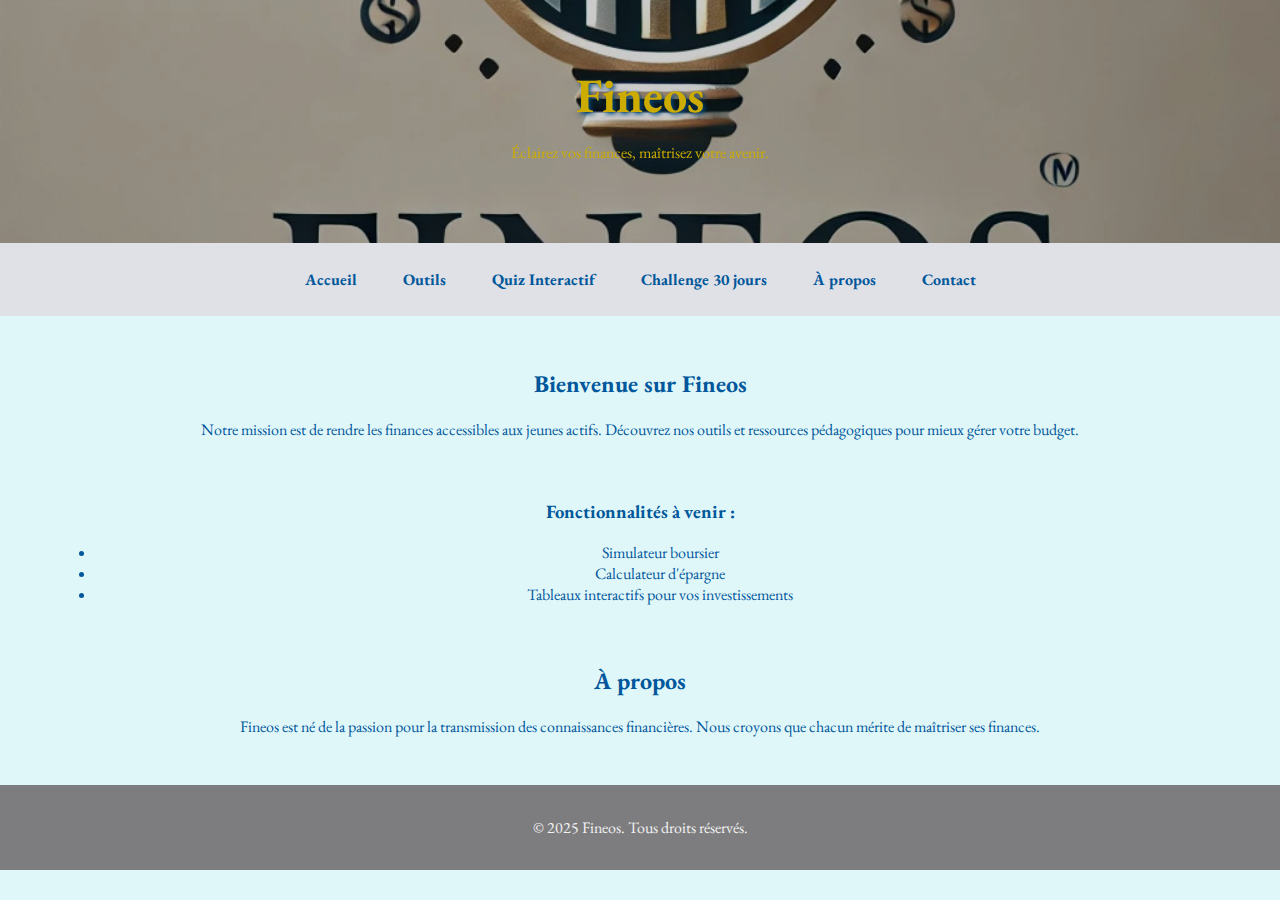
<file: index.html>
<!DOCTYPE html>
<html lang="fr">
<head>
    <meta charset="UTF-8">
    <meta name="viewport" content="width=device-width, initial-scale=1.0">
    <title>Fineos</title>
    <link href="https://fonts.googleapis.com/css2?family=EB+Garamond&display=swap" rel="stylesheet">
    <link rel="stylesheet" href="styles.css">
</head>
<body>
    <!-- En-tête -->
    <header class="en-tete">
        <h1>Fineos</h1>
        <p>Éclairez vos finances, maîtrisez votre avenir.</p>
    </header>

    <!-- Barre de navigation -->
    <nav class="navigation">
        <a href="index.html">Accueil</a>
        <a href="outils.html">Outils</a>
        <a href="quiz.html">Quiz Interactif</a>
        <a href="challenge.html">Challenge 30 jours</a>
        <a href="#apropos">À propos</a>
        <a href="contact.html">Contact</a>
    </nav>

    <!-- Contenu principal -->
    <main class="contenu">
        <section id="accueil">
            <h2>Bienvenue sur Fineos</h2>
            <p>Notre mission est de rendre les finances accessibles aux jeunes actifs. Découvrez nos outils et ressources pédagogiques pour mieux gérer votre budget.</p>

            <div class="fonctionnalites">
                <h3>Fonctionnalités à venir :</h3>
                <ul>
                    <li>Simulateur boursier</li>
                    <li>Calculateur d'épargne</li>
                    <li>Tableaux interactifs pour vos investissements</li>
                </ul>
            </div>
        </section>

        <section id="apropos">
            <h2>À propos</h2>
            <p>Fineos est né de la passion pour la transmission des connaissances financières. Nous croyons que chacun mérite de maîtriser ses finances.</p>
        </section>
    </main>

    <!-- Pied de page -->
    <footer class="pied-de-page">
        <p>&copy; 2025 Fineos. Tous droits réservés.</p>
    </footer>
</body>
</html>
</file>
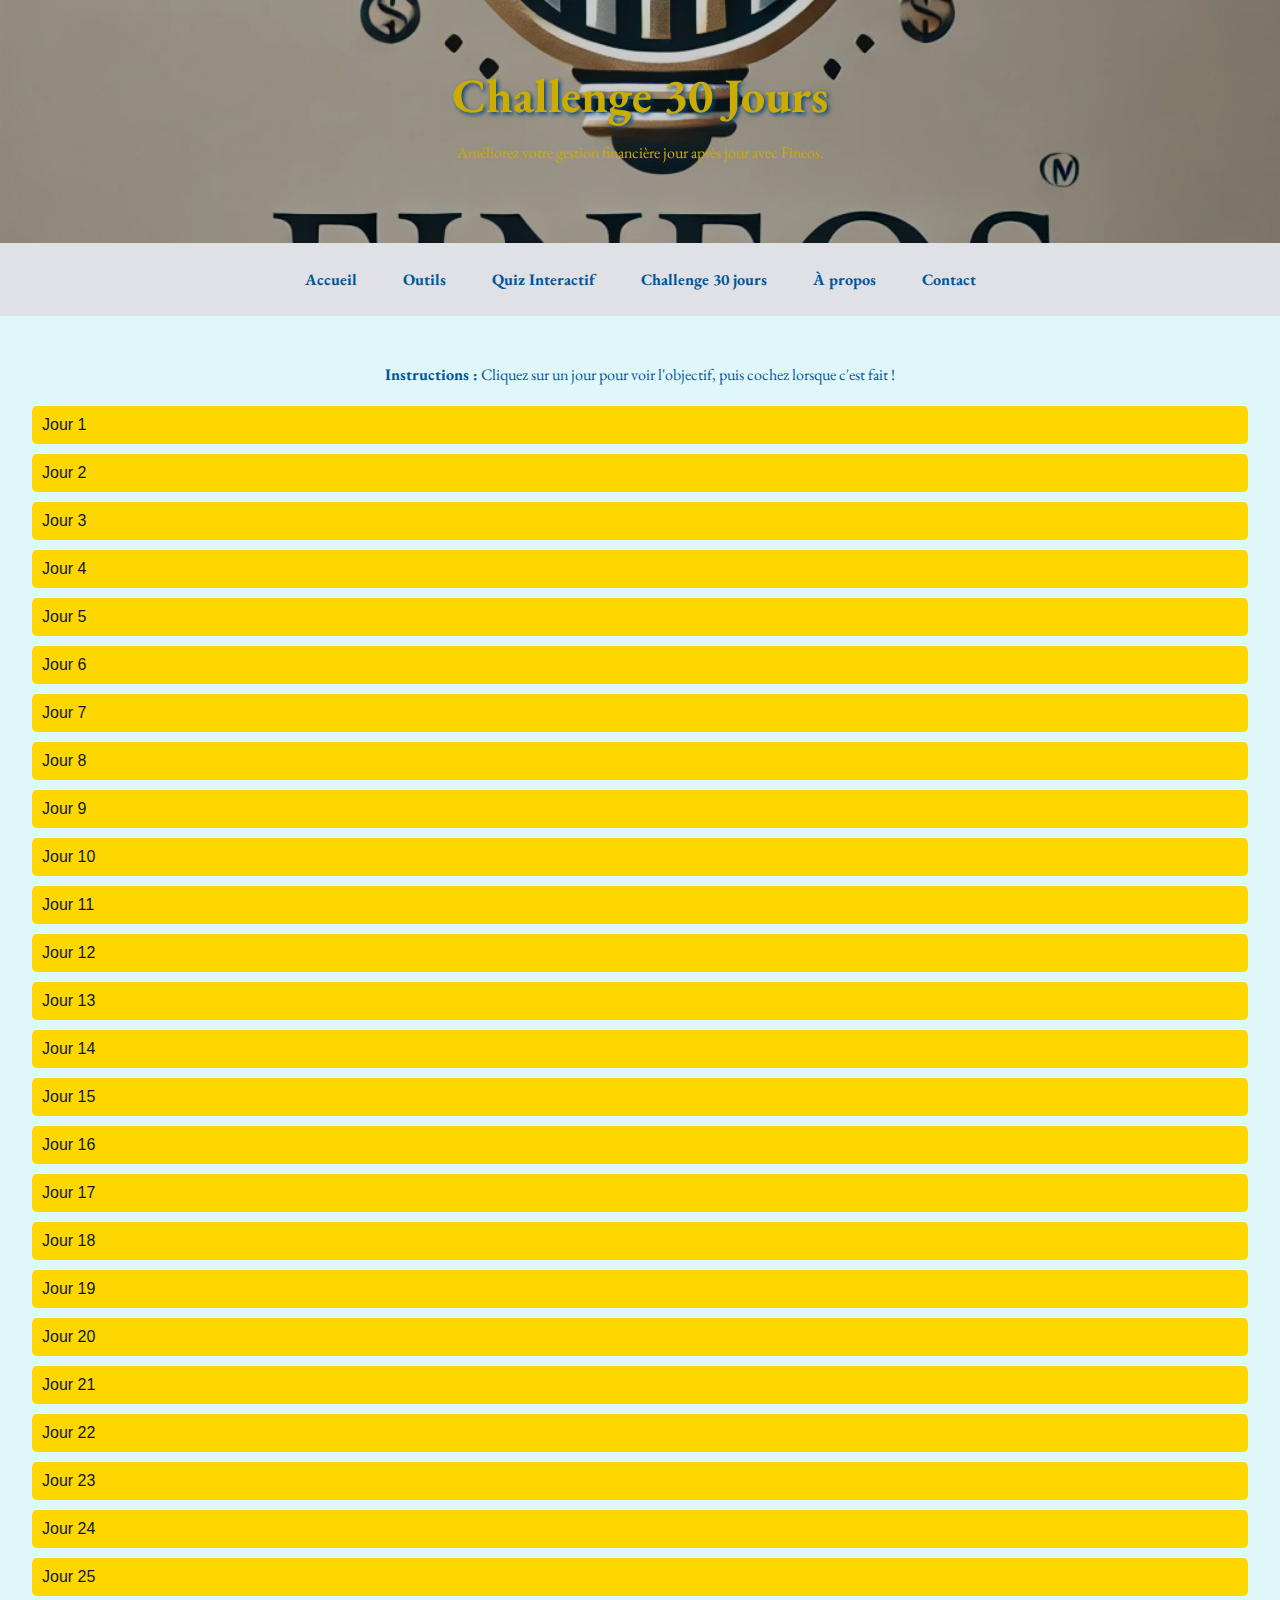
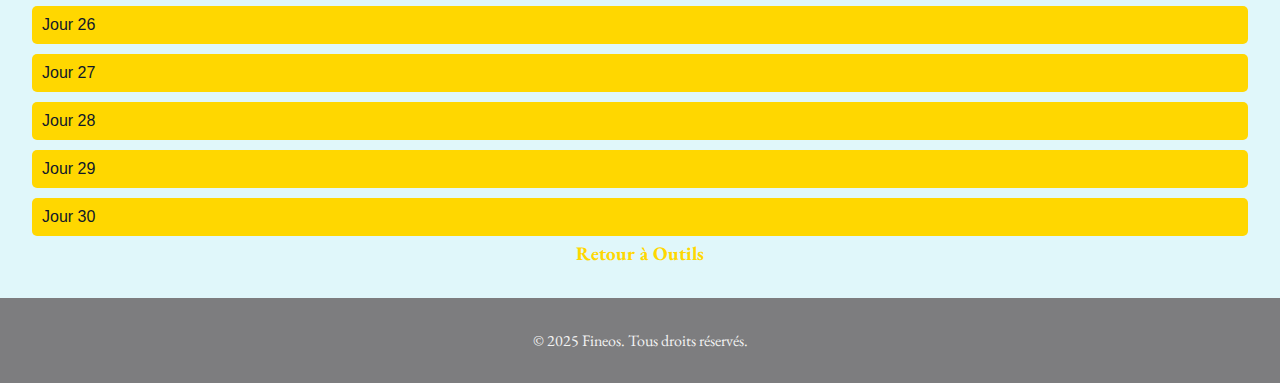
<file: challenge.html>
<!DOCTYPE html>
<html lang="fr">
<head>
    <meta charset="UTF-8">
    <meta name="viewport" content="width=device-width, initial-scale=1.0">
    <title>Challenge 30 Jours - Fineos</title>
    <link href="https://fonts.googleapis.com/css2?family=EB+Garamond&display=swap" rel="stylesheet">
    <link rel="stylesheet" href="styles.css">
    <style>
        .day {
            background-color: #ffd700;
            color: #0f172a;
            border: none;
            padding: 10px;
            font-size: 1rem;
            cursor: pointer;
            border-radius: 5px;
            transition: background 0.3s;
            width: 100%;
            text-align: left;
            margin: 5px 0;
        }

        .day:hover {
            background-color: #d4af37;
        }

        .day-content {
            display: none;  /* Caché par défaut */
            padding: 10px;
            background-color: #333;
            margin-top: 5px;
            border-radius: 5px;
        }

        .completed {
            background-color: #28a745 !important;
            color: #fff !important;
        }
    </style>
</head>
<body>
    <!-- En-tête -->
    <header class="en-tete">
        <h1>Challenge 30 Jours</h1>
        <p>Améliorez votre gestion financière jour après jour avec Fineos.</p>
    </header>

    <!-- Barre de navigation -->
    <nav class="navigation">
        <a href="index.html">Accueil</a>
        <a href="outils.html">Outils</a>
        <a href="quiz.html">Quiz Interactif</a>
        <a href="challenge.html">Challenge 30 jours</a>
        <a href="index.html#apropos">À propos</a>
        <a href="contact.html">Contact</a>
    </nav>

    <!-- Contenu principal -->
    <main class="contenu">
        <div class="challenge-container">
            <p><strong>Instructions :</strong> Cliquez sur un jour pour voir l'objectif, puis cochez lorsque c'est fait !</p>
            <div id="challenge-list"></div>
        </div>

        <div class="retour">
            <a href="outils.html">Retour à Outils</a>
        </div>

        <div class="badge-container" id="badge-container">
            <!-- Les badges seront ajoutés ici -->
        </div>
    </main>

    <!-- Pied de page -->
    <footer class="pied-de-page">
        <p>&copy; 2025 Fineos. Tous droits réservés.</p>
    </footer>

    <!-- Script du Challenge -->
    <script>
        let completedTasks = 0;

        document.addEventListener("DOMContentLoaded", function() {
            const challengeData = [
                "Définis un objectif d'épargne clair et atteignable.",
                "Analyse tes dépenses des 3 derniers mois.",
                "Sépare tes dépenses en 'besoins' et 'envies'.",
                "Teste la règle du 50/30/20 sur ton budget.",
                "Réduis une dépense inutile aujourd'hui.",
                "Fixe-toi un montant d'épargne automatique mensuel.",
                "Découvre ton <a href='https://www.lafinancepourtous.com/outils/calculateurs/calculateur-d-epargne/' target='_blank'>taux d'épargne idéal</a>.",
                "Teste une journée sans dépenser un euro.",
                "Apprends ce qu’est <a href='https://am.pictet.com/terredepargne/choisir-ses-placements/2023/l-interet-compose-explique-en-5-points' target='_blank'>l’intérêt composé</a>.",
                "Lis un article sur la bourse et l’investissement.",
                "Calcule combien tu perds en abonnements inutiles.",
                "Fais le point sur tes assurances et compare les prix.",
                "Essaie une application de gestion budgétaire (ex: Bankin').",
                "Définis ton 'salaire idéal' en fonction de tes besoins.",
                "Apprends ce qu’est un <a href='https://avenuedesinvestisseurs.fr/comprendre-investir-bourse/plan-depargne-en-actions-pea/#menu1' target='_blank'>PEA</a> et un <a href='https://avenuedesinvestisseurs.fr/per-plan-epargne-retraite/' target='_blank'>PER</a>.",
                "Teste l’achat en gros pour économiser sur tes courses.",
                "Vérifie ton taux d’endettement si tu as des crédits.",
                "Fixe-toi une limite hebdomadaire pour tes loisirs.",
                "Découvre comment <a href='https://avenuedesinvestisseurs.fr/investir-en-bourse-avec-petit-budget/' target='_blank'>investir avec peu d’argent</a>.",
                "Regarde une vidéo YouTube de finance perso : <a href='https://www.youtube.com/watch?v=IaBE0AhJAqo' target='_blank'>Vidéo (3 min)</a>.",
                "Planifie un 'budget prévisionnel' pour le mois prochain.",
                "Identifie une mauvaise habitude financière à changer.",
                "Découvre les <a href='https://avenuedesinvestisseurs.fr/comprendre-investir-bourse/trackers-performance-investir-bourse-pea-indiciel/' target='_blank'>ETF et leur rôle</a> dans l’investissement.",
                "Fais le point sur tes comptes et supprime ceux inutiles.",
                "Essaie de négocier une réduction sur un abonnement.",
                "Lis un article sur la <a href='https://www.lesechos.fr/finance-marches/gestion-actifs/la-psychologie-de-largent-ou-comment-nos-emotions-guident-nos-decisions-financieres-1280614' target='_blank'>psychologie de l’argent</a>.",
                "Teste l'arrondi à l'euro supérieur pour épargner.",
                "Fixe-toi un objectif à long terme (ex: achat immobilier).",
                "Évalue ton challenge : qu’as-tu appris ?",
                "Fixe-toi un plan financier pour l’année à venir."
            ];

            const listContainer = document.getElementById("challenge-list");

            challengeData.forEach((task, index) => {
                const dayButton = document.createElement("button");
                dayButton.classList.add("day");
                dayButton.innerText = `Jour ${index + 1}`;
                dayButton.onclick = function() {
                    const content = this.nextElementSibling;
                    content.style.display = content.style.display === "block" ? "none" : "block";
                };

                const dayContent = document.createElement("div");
                dayContent.classList.add("day-content");
                dayContent.innerHTML = `<p>${task}</p><button class="bouton" onclick="markAsComplete(this)">✔ Terminé</button>`;

                listContainer.appendChild(dayButton);
                listContainer.appendChild(dayContent);
            });
        });

        function markAsComplete(button) {
            const dayButton = button.parentElement.previousElementSibling;
            dayButton.classList.add("completed");
            button.disabled = true;
            button.innerText = "✅ Terminé !";

            completedTasks++;
            updateBadgeDisplay();
        }

        function updateBadgeDisplay() {
            const badgeContainer = document.getElementById('badge-container');
            badgeContainer.innerHTML = '';

            if (completedTasks >= 5) {
                badgeContainer.innerHTML += '<div class="badge badge-bronze">5/5</div>';
            }
            if (completedTasks >= 15) {
                badgeContainer.innerHTML += '<div class="badge badge-silver">15/15</div>';
            }
            if (completedTasks >= 30) {
                badgeContainer.innerHTML += '<div class="badge badge-gold">30/30</div>';
            }
        }
    </script>
</body>
</html>
</file>
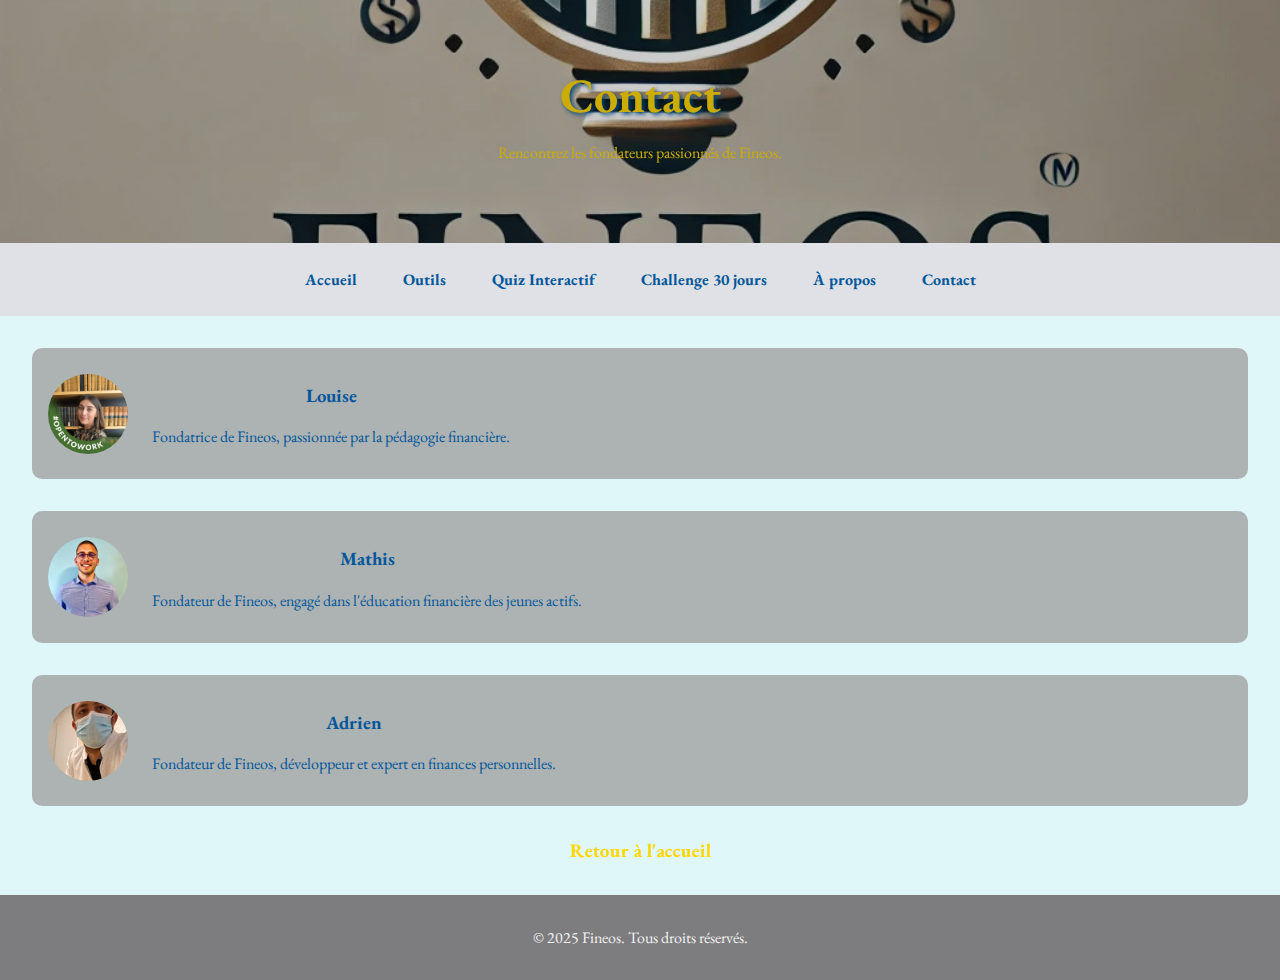
<file: contact.html>
<!DOCTYPE html>
<html lang="fr">
<head>
    <meta charset="UTF-8">
    <meta name="viewport" content="width=device-width, initial-scale=1.0">
    <title>Contact - Fineos</title>
    <link href="https://fonts.googleapis.com/css2?family=EB+Garamond&display=swap" rel="stylesheet">
    <link rel="stylesheet" href="styles.css">
</head>
<body>
    <!-- En-tête -->
    <header class="en-tete">
        <h1>Contact</h1>
        <p>Rencontrez les fondateurs passionnés de Fineos.</p>
    </header>

    <!-- Barre de navigation -->
    <nav class="navigation">
        <a href="index.html">Accueil</a>
        <a href="outils.html">Outils</a>
        <a href="quiz.html">Quiz Interactif</a>
        <a href="challenge.html">Challenge 30 jours</a>
        <a href="index.html#apropos">À propos</a>
        <a href="contact.html">Contact</a>
    </nav>

    <!-- Contenu principal -->
    <main class="contenu">
        <div class="section-outil">
            <img src="louise.jpeg" alt="Louise" class="icon">
            <div class="description-outil">
                <h3>Louise</h3>
                <p>Fondatrice de Fineos, passionnée par la pédagogie financière.</p>
            </div>
        </div>

        <div class="section-outil">
            <img src="mathis.jpeg" alt="Mathis" class="icon">
            <div class="description-outil">
                <h3>Mathis</h3>
                <p>Fondateur de Fineos, engagé dans l'éducation financière des jeunes actifs.</p>
            </div>
        </div>

        <div class="section-outil">
            <img src="adrien.jpeg" alt="Adrien" class="icon">
            <div class="description-outil">
                <h3>Adrien</h3>
                <p>Fondateur de Fineos, développeur et expert en finances personnelles.</p>
            </div>
        </div>

        <div class="retour">
            <a href="index.html">Retour à l'accueil</a>
        </div>
    </main>

    <!-- Pied de page -->
    <footer class="pied-de-page">
        <p>&copy; 2025 Fineos. Tous droits réservés.</p>
    </footer>
</body>
</html>
</file>
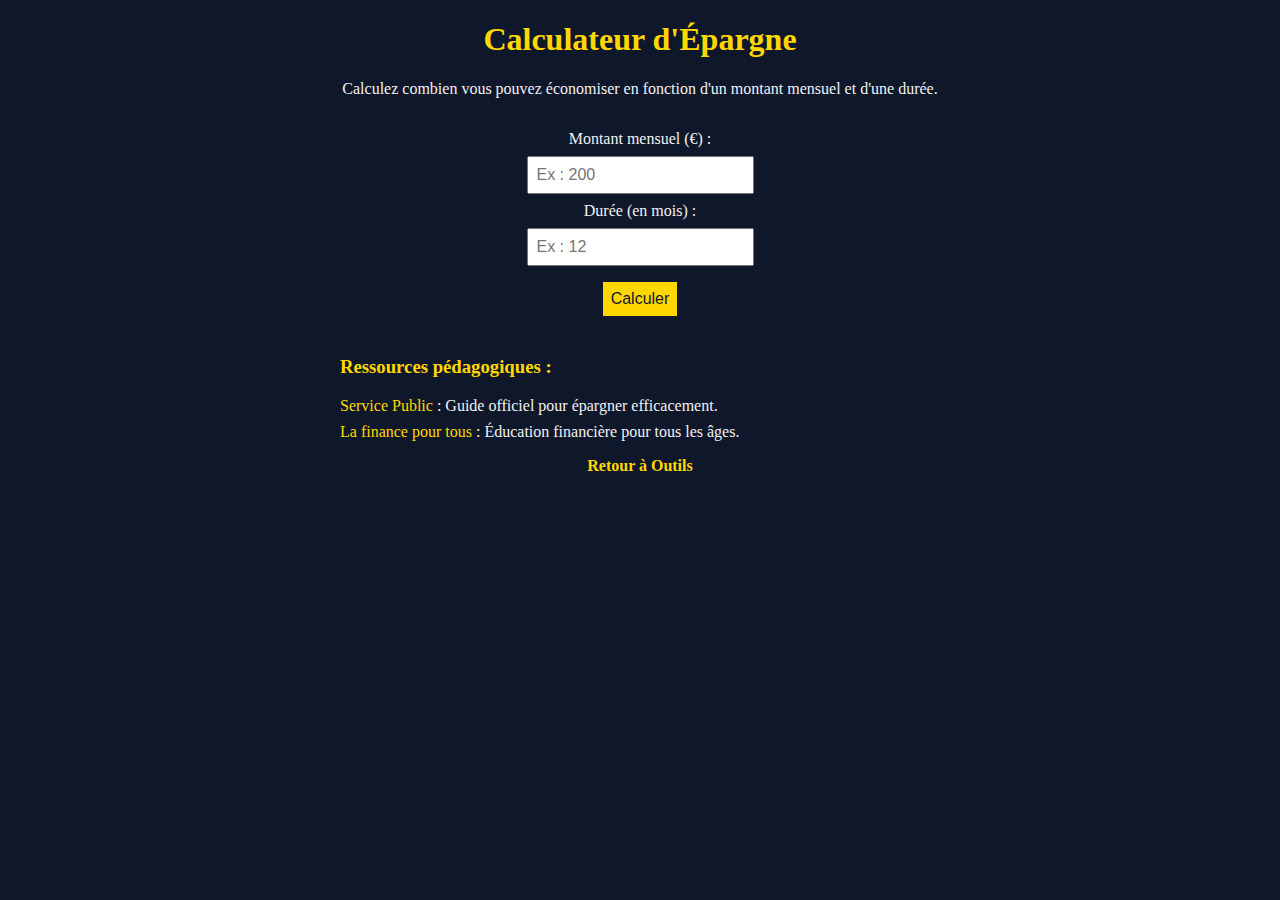
<file: epargne.html>
<!DOCTYPE html>
<html lang="fr">
<head>
    <meta charset="UTF-8">
    <meta name="viewport" content="width=device-width, initial-scale=1.0">
    <title>Calculateur d'Épargne</title>
    <style>
        body {
            margin: 0;
            font-family: 'EB Garamond', serif;
            background-color: #0f172a;
            color: #f2f2f2;
            text-align: center;
        }

        h1 {
            color: #ffd700;
        }

        form {
            margin: 2rem auto;
            max-width: 500px;
        }

        input, button {
            padding: 0.5rem;
            margin: 0.5rem;
            font-size: 1rem;
        }

        button {
            background-color: #ffd700;
            color: #0f172a;
            border: none;
            cursor: pointer;
        }

        button:hover {
            background-color: #d4af37;
        }

        .resources {
            margin-top: 2rem;
            text-align: left;
            max-width: 600px;
            margin-left: auto;
            margin-right: auto;
        }

        .resources h3 {
            color: #ffd700;
        }

        .resources ul {
            padding: 0;
            list-style: none;
        }

        .resources li {
            margin-bottom: 0.5rem;
        }

        .resources a {
            color: #ffd700;
            text-decoration: none;
        }

        .resources a:hover {
            text-decoration: underline;
        }
    </style>
</head>
<body>
    <h1>Calculateur d'Épargne</h1>
    <p>Calculez combien vous pouvez économiser en fonction d'un montant mensuel et d'une durée.</p>
    <form>
        <label for="amount">Montant mensuel (€) :</label><br>
        <input type="number" id="amount" name="amount" placeholder="Ex : 200"><br>
        <label for="months">Durée (en mois) :</label><br>
        <input type="number" id="months" name="months" placeholder="Ex : 12"><br>
        <button type="button" onclick="calculate()">Calculer</button>
    </form>
    <p id="savings"></p>

    <div class="resources">
        <h3>Ressources pédagogiques :</h3>
        <ul>
            <li><a href="https://www.service-public.fr/particuliers/vosdroits/F20003" target="_blank">Service Public</a> : Guide officiel pour épargner efficacement.</li>
            <li><a href="https://www.lafinancepourtous.com/" target="_blank">La finance pour tous</a> : Éducation financière pour tous les âges.</li>
        </ul>
    </div>

    <script>
        function calculate() {
            const amount = parseFloat(document.getElementById('amount').value);
            const months = parseInt(document.getElementById('months').value);
            if (isNaN(amount) || isNaN(months)) {
                document.getElementById('savings').innerText = "Veuillez entrer des valeurs valides.";
                return;
            }
            const total = amount * months;
            document.getElementById('savings').innerText = `Vous aurez économisé ${total.toFixed(2)}€ après ${months} mois.`;
        }
    </script>
    <div class="retour">
        <a href="outils.html" style="color: #ffd700; text-decoration: none; font-weight: bold;">Retour à Outils</a>
    </div>    
</body>
</html>
</file>
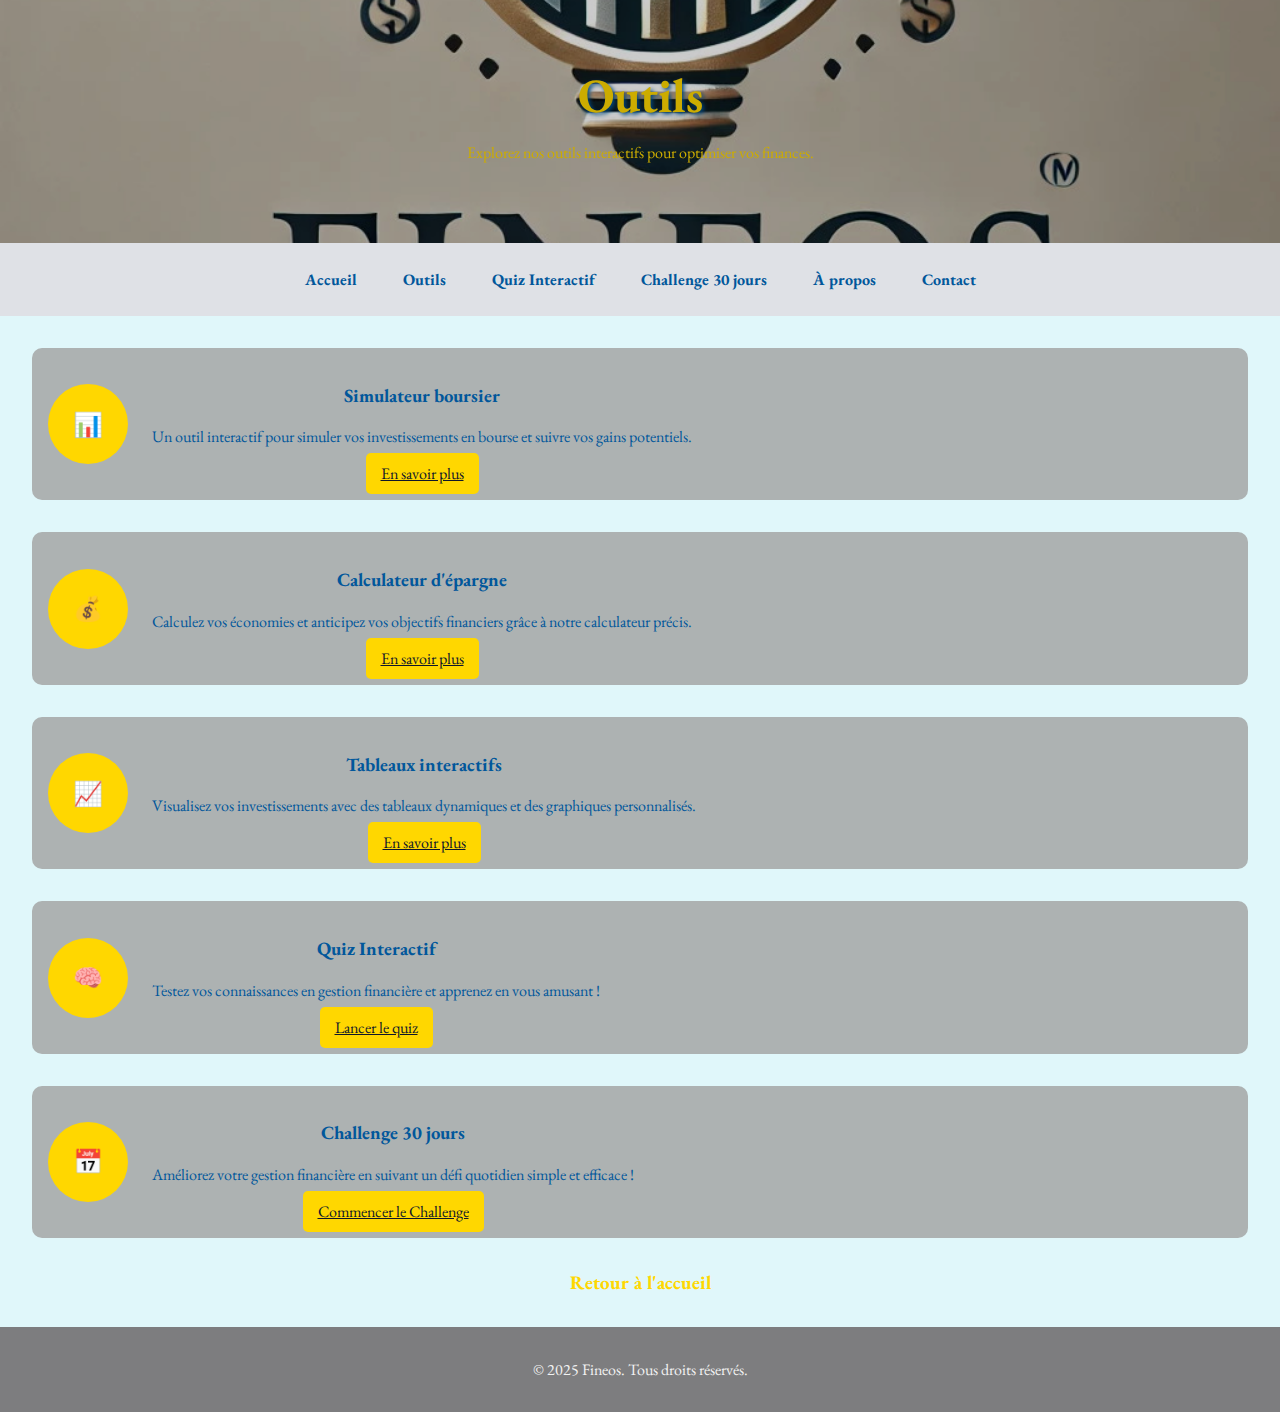
<file: outils.html>
<!DOCTYPE html>
<html lang="fr">
<head>
    <meta charset="UTF-8">
    <meta name="viewport" content="width=device-width, initial-scale=1.0">
    <title>Outils - Fineos</title>
    <link href="https://fonts.googleapis.com/css2?family=EB+Garamond&display=swap" rel="stylesheet">
    <link rel="stylesheet" href="styles.css">
</head>
<body>
    <!-- En-tête -->
    <header class="en-tete">
        <h1>Outils</h1>
        <p>Explorez nos outils interactifs pour optimiser vos finances.</p>
    </header>

    <!-- Barre de navigation -->
    <nav class="navigation">
        <a href="index.html">Accueil</a>
        <a href="outils.html">Outils</a>
        <a href="quiz.html">Quiz Interactif</a>
        <a href="challenge.html">Challenge 30 jours</a>
        <a href="#apropos">À propos</a>
        <a href="contact.html">Contact</a>
    </nav>

    <!-- Contenu principal -->
    <main class="contenu">
        <div class="outils-container">
            <!-- Simulateur boursier -->
            <div class="section-outil">
                <div class="icon">📊</div>
                <div class="description-outil">
                    <h3>Simulateur boursier</h3>
                    <p>Un outil interactif pour simuler vos investissements en bourse et suivre vos gains potentiels.</p>
                    <a href="simulateur.html" class="bouton">En savoir plus</a>
                </div>
            </div>

            <!-- Calculateur d'épargne -->
            <div class="section-outil">
                <div class="icon">💰</div>
                <div class="description-outil">
                    <h3>Calculateur d'épargne</h3>
                    <p>Calculez vos économies et anticipez vos objectifs financiers grâce à notre calculateur précis.</p>
                    <a href="epargne.html" class="bouton">En savoir plus</a>
                </div>
            </div>

            <!-- Tableaux interactifs -->
            <div class="section-outil">
                <div class="icon">📈</div>
                <div class="description-outil">
                    <h3>Tableaux interactifs</h3>
                    <p>Visualisez vos investissements avec des tableaux dynamiques et des graphiques personnalisés.</p>
                    <a href="tableaux.html" class="bouton">En savoir plus</a>
                </div>
            </div>

            <!-- Quiz Interactif -->
            <div class="section-outil">
                <div class="icon">🧠</div>
                <div class="description-outil">
                    <h3>Quiz Interactif</h3>
                    <p>Testez vos connaissances en gestion financière et apprenez en vous amusant !</p>
                    <a href="quiz.html" class="bouton">Lancer le quiz</a>
                </div>
            </div>

            <!-- Challenge 30 jours -->
            <div class="section-outil">
                <div class="icon">📅</div>
                <div class="description-outil">
                    <h3>Challenge 30 jours</h3>
                    <p>Améliorez votre gestion financière en suivant un défi quotidien simple et efficace !</p>
                    <a href="challenge.html" class="bouton">Commencer le Challenge</a>
                </div>
            </div>
        </div>

        <!-- Lien retour -->
        <div class="retour">
            <a href="index.html">Retour à l'accueil</a>
        </div>
    </main>

    <!-- Pied de page -->
    <footer class="pied-de-page">
        <p>&copy; 2025 Fineos. Tous droits réservés.</p>
    </footer>
</body>
</html>
</file>
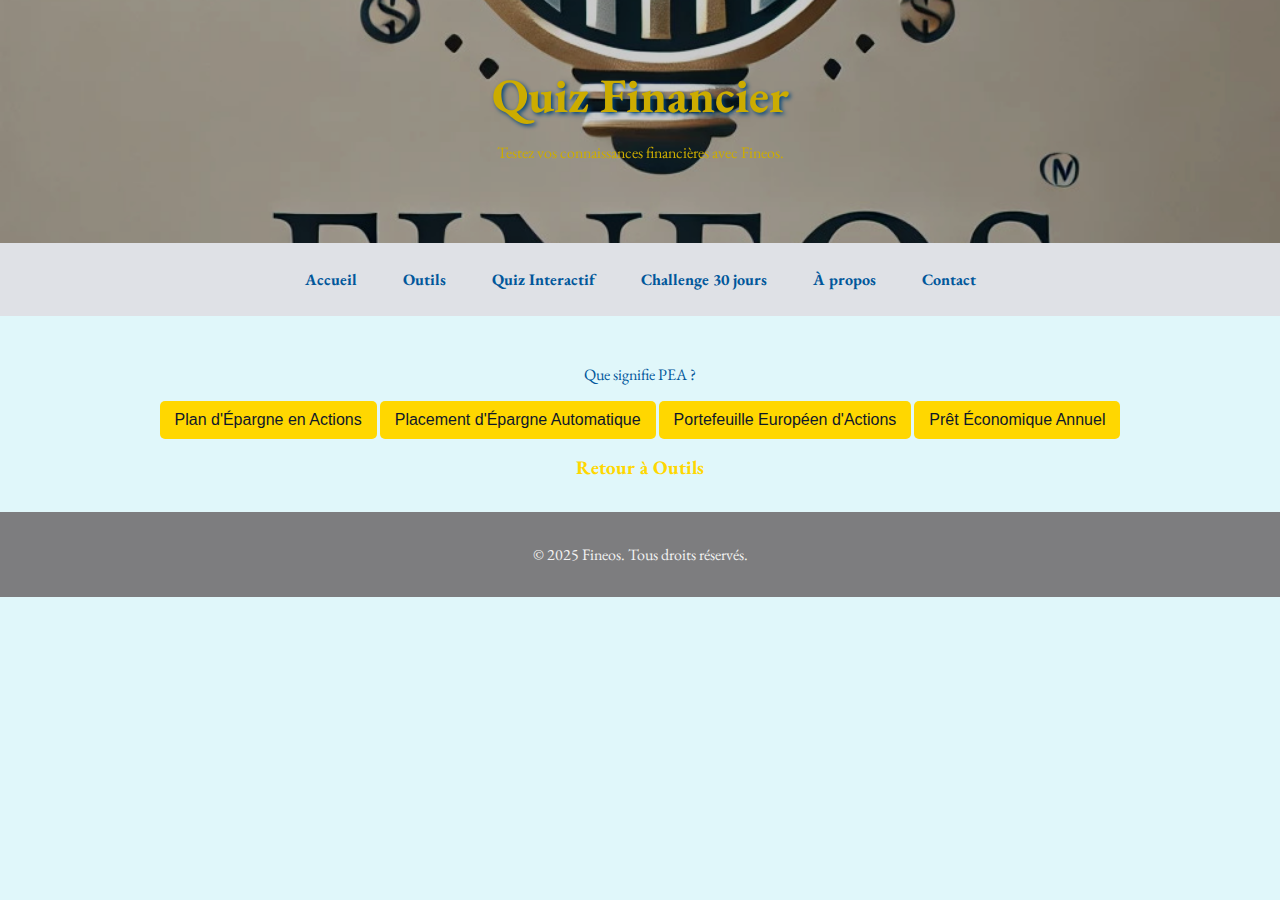
<file: quiz.html>
<!DOCTYPE html>
<html lang="fr">
<head>
    <meta charset="UTF-8">
    <meta name="viewport" content="width=device-width, initial-scale=1.0">
    <title>Quiz Financier - Fineos</title>
    <link href="https://fonts.googleapis.com/css2?family=EB+Garamond&display=swap" rel="stylesheet">
    <link rel="stylesheet" href="styles.css">
</head>
<body>
    <!-- En-tête -->
    <header class="en-tete">
        <h1>Quiz Financier</h1>
        <p>Testez vos connaissances financières avec Fineos.</p>
    </header>

    <!-- Barre de navigation -->
    <nav class="navigation">
        <a href="index.html">Accueil</a>
        <a href="outils.html">Outils</a>
        <a href="quiz.html">Quiz Interactif</a>
        <a href="challenge.html">Challenge 30 jours</a>
        <a href="#apropos">À propos</a>
        <a href="contact.html">Contact</a>
    </nav>

    <!-- Contenu principal -->
    <main class="contenu">
        <div class="quiz-container">
            <p class="question" id="question-text">Chargement...</p>
            <div class="options">
                <button class="bouton" onclick="selectAnswer(0)">Option 1</button>
                <button class="bouton" onclick="selectAnswer(1)">Option 2</button>
                <button class="bouton" onclick="selectAnswer(2)">Option 3</button>
                <button class="bouton" onclick="selectAnswer(3)">Option 4</button>
            </div>
            <p class="result" id="result-text"></p>
            <button class="bouton" id="next-button" onclick="nextQuestion()">Suivant</button>
        </div>

        <div class="retour">
            <a href="outils.html">Retour à Outils</a>
        </div>
    </main>

    <!-- Pied de page -->
    <footer class="pied-de-page">
        <p>&copy; 2025 Fineos. Tous droits réservés.</p>
    </footer>

    <!-- Script du Quiz -->
    <script>
        const questions = [
            {
                question: "Que signifie PEA ?",
                options: [
                    "Plan d'Épargne en Actions",
                    "Placement d'Épargne Automatique",
                    "Portefeuille Européen d'Actions",
                    "Prêt Économique Annuel"
                ],
                answer: 0,
                explanation: "Le PEA permet d'investir en bourse avec des avantages fiscaux après 5 ans. <br><a href='https://www.amf-france.org/' target='_blank' style='color:#ffd700;'>En savoir plus sur AMF France</a>."
            },
            {
                question: "Tu veux économiser 5 000€ en 2 ans. Combien dois-tu mettre de côté par mois ?",
                options: [
                    "150€/mois",
                    "208€/mois",
                    "250€/mois",
                    "100€/mois"
                ],
                answer: 1,
                explanation: "La formule : Objectif ÷ Nombre de mois = 5000€ ÷ 24 mois ≈ 208€/mois. <br><a href='https://www.lafinancepourtous.com/' target='_blank' style='color:#ffd700;'>En savoir plus sur la finance pour tous</a>."
            },
            {
                question: "Ton salaire tombe, quelle est la meilleure approche budgétaire ?",
                options: [
                    "Je mets d'abord 20% de côté avant de dépenser.",
                    "Je paie tout puis j'épargne ce qu'il reste.",
                    "J’investis tout en crypto directement.",
                    "Je fais un prêt pour couvrir mes dépenses."
                ],
                answer: 0,
                explanation: "C'est la méthode du 'Pay Yourself First' : épargner avant de dépenser. <br><a href='https://www.mesquestionsdargent.fr/' target='_blank' style='color:#ffd700;'>En savoir plus sur la gestion budgétaire</a>."
            }
        ];

        let currentQuestion = 0;

        function loadQuestion() {
            const questionData = questions[currentQuestion];
            document.getElementById("question-text").innerText = questionData.question;
            const buttons = document.querySelectorAll(".options .bouton");

            buttons.forEach((btn, index) => {
                btn.innerText = questionData.options[index];
                btn.disabled = false;
                btn.style.backgroundColor = "#ffd700";  // Couleur des boutons réinitialisée
            });

            document.getElementById("result-text").innerHTML = "";
            document.getElementById("next-button").style.display = "none";
        }

        function selectAnswer(index) {
            const questionData = questions[currentQuestion];
            const buttons = document.querySelectorAll(".options .bouton");

            buttons.forEach((btn, i) => {
                btn.disabled = true;
                if (i === questionData.answer) {
                    btn.style.backgroundColor = "#28a745"; // Vert pour la bonne réponse
                } else if (i === index) {
                    btn.style.backgroundColor = "#dc3545"; // Rouge pour la mauvaise réponse
                }
            });

            if (index === questionData.answer) {
                document.getElementById("result-text").innerHTML = `<span style="color:#ffd700;">Bonne réponse !</span><br>${questionData.explanation}`;
            } else {
                document.getElementById("result-text").innerHTML = `<span style="color:#ff4d4d;">Mauvaise réponse !</span><br>${questionData.explanation}`;
            }

            document.getElementById("next-button").style.display = "block";
        }

        function nextQuestion() {
            currentQuestion++;
            if (currentQuestion < questions.length) {
                loadQuestion();
            } else {
                document.querySelector(".quiz-container").innerHTML = `
                    <h2>Quiz terminé ! 🎉</h2>
                    <p>Tu as appris des notions importantes, continue sur Fineos !</p>
                    <div class="retour"><a href="outils.html">Retour à Outils</a></div>`;
            }
        }

        window.onload = loadQuestion;
    </script>
</body>
</html>
</file>
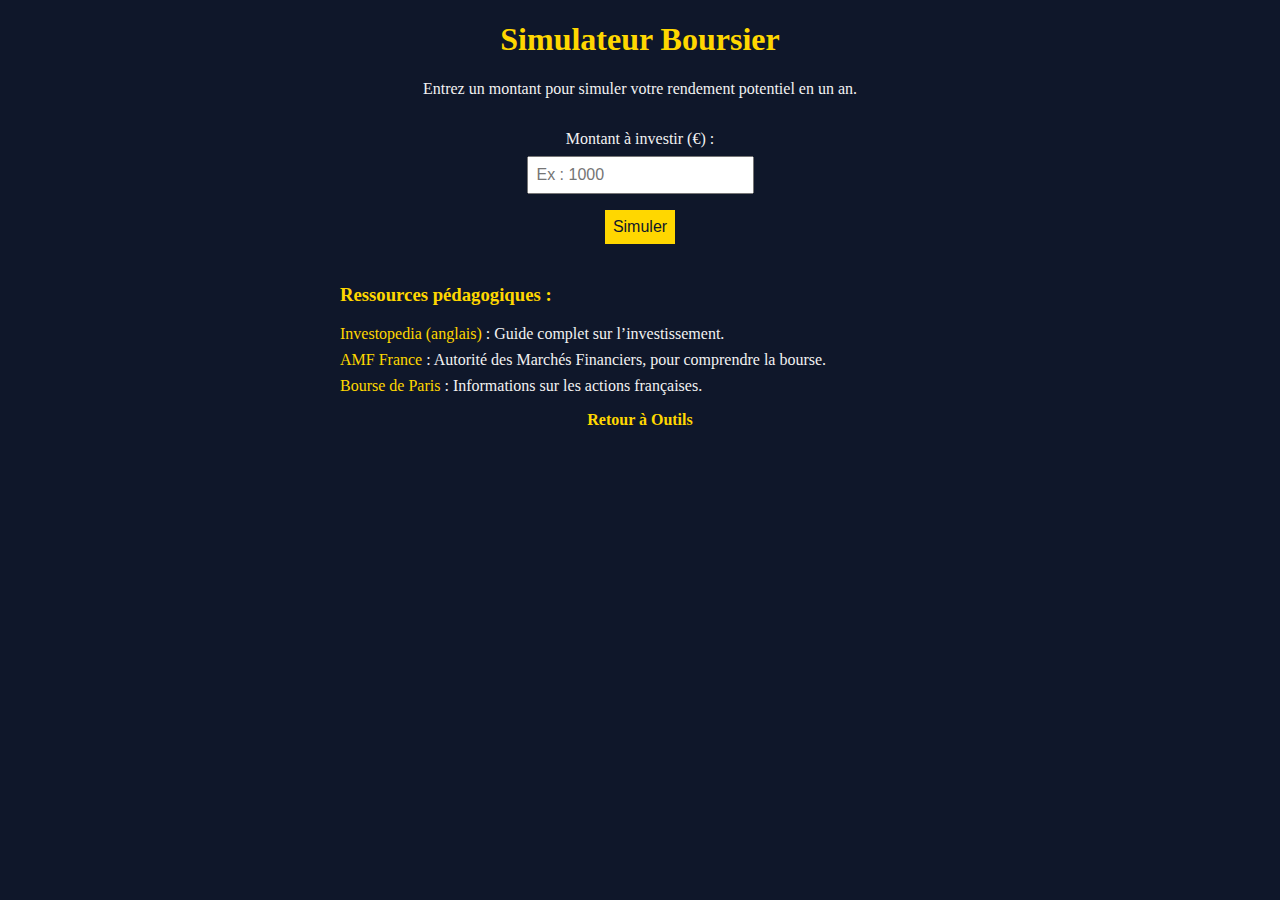
<file: simulateur.html>
<!DOCTYPE html>
<html lang="fr">
<head>
    <meta charset="UTF-8">
    <meta name="viewport" content="width=device-width, initial-scale=1.0">
    <title>Simulateur Boursier</title>
    <style>
        body {
            margin: 0;
            font-family: 'EB Garamond', serif;
            background-color: #0f172a;
            color: #f2f2f2;
            text-align: center;
        }

        h1 {
            color: #ffd700;
        }

        form {
            margin: 2rem auto;
            max-width: 500px;
        }

        input, button {
            padding: 0.5rem;
            margin: 0.5rem;
            font-size: 1rem;
        }

        button {
            background-color: #ffd700;
            color: #0f172a;
            border: none;
            cursor: pointer;
        }

        button:hover {
            background-color: #d4af37;
        }

        .resources {
            margin-top: 2rem;
            text-align: left;
            max-width: 600px;
            margin-left: auto;
            margin-right: auto;
        }

        .resources h3 {
            color: #ffd700;
        }

        .resources ul {
            padding: 0;
            list-style: none;
        }

        .resources li {
            margin-bottom: 0.5rem;
        }

        .resources a {
            color: #ffd700;
            text-decoration: none;
        }

        .resources a:hover {
            text-decoration: underline;
        }
    </style>
</head>
<body>
    <h1>Simulateur Boursier</h1>
    <p>Entrez un montant pour simuler votre rendement potentiel en un an.</p>
    <form>
        <label for="invest">Montant à investir (€) :</label><br>
        <input type="number" id="invest" name="invest" placeholder="Ex : 1000"><br>
        <button type="button" onclick="simulate()">Simuler</button>
    </form>
    <p id="result"></p>

    <div class="resources">
        <h3>Ressources pédagogiques :</h3>
        <ul>
            <li><a href="https://www.investopedia.com/" target="_blank">Investopedia (anglais)</a> : Guide complet sur l’investissement.</li>
            <li><a href="https://www.amf-france.org/" target="_blank">AMF France</a> : Autorité des Marchés Financiers, pour comprendre la bourse.</li>
            <li><a href="https://bourse-de-paris.fr/" target="_blank">Bourse de Paris</a> : Informations sur les actions françaises.</li>
        </ul>
    </div>

    <script>
        function simulate() {
            const invest = parseFloat(document.getElementById('invest').value);
            if (isNaN(invest)) {
                document.getElementById('result').innerText = "Veuillez entrer un montant valide.";
                return;
            }
            const result = invest * 1.07; // Rendement de 7%
            document.getElementById('result').innerText = `Votre investissement vaudra ${result.toFixed(2)}€ après un an !`;
        }
    </script>
    <div class="retour">
        <a href="outils.html" style="color: #ffd700; text-decoration: none; font-weight: bold;">Retour à Outils</a>
    </div>    
</body>
</html>
</file>
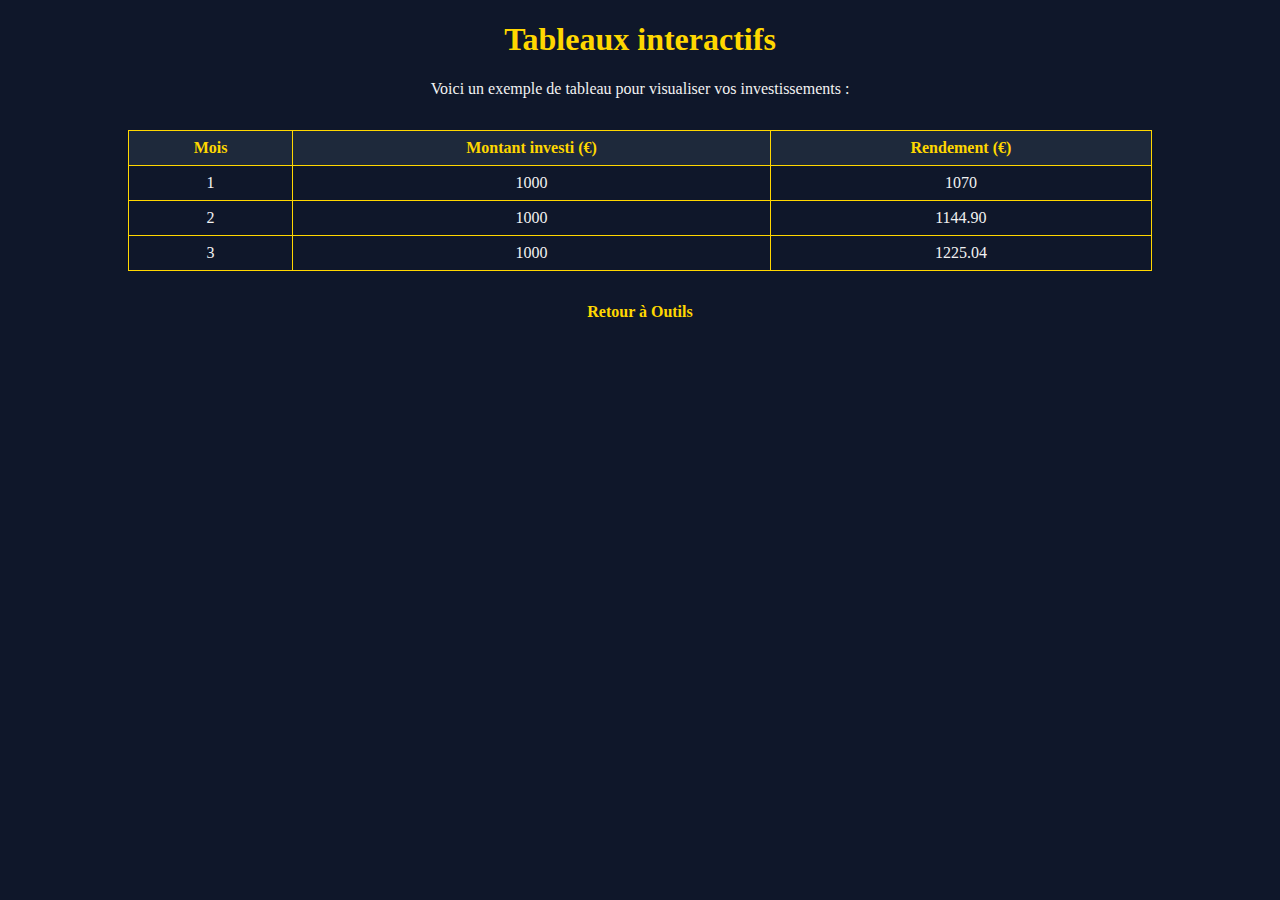
<file: tableaux.html>
<!DOCTYPE html>
<html lang="fr">
<head>
    <meta charset="UTF-8">
    <meta name="viewport" content="width=device-width, initial-scale=1.0">
    <title>Tableaux interactifs</title>
    <style>
        body {
            margin: 0;
            font-family: 'EB Garamond', serif;
            background-color: #0f172a;
            color: #f2f2f2;
            text-align: center;
        }

        h1 {
            color: #ffd700;
        }

        table {
            margin: 2rem auto;
            border-collapse: collapse;
            width: 80%;
        }

        th, td {
            border: 1px solid #ffd700;
            padding: 0.5rem;
            text-align: center;
        }

        th {
            background-color: #1e293b;
            color: #ffd700;
        }
    </style>
</head>
<body>
    <h1>Tableaux interactifs</h1>
    <p>Voici un exemple de tableau pour visualiser vos investissements :</p>
    <table>
        <tr>
            <th>Mois</th>
            <th>Montant investi (€)</th>
            <th>Rendement (€)</th>
        </tr>
        <tr>
            <td>1</td>
            <td>1000</td>
            <td>1070</td>
        </tr>
        <tr>
            <td>2</td>
            <td>1000</td>
            <td>1144.90</td>
        </tr>
        <tr>
            <td>3</td>
            <td>1000</td>
            <td>1225.04</td>
        </tr>
    </table>
    <div class="retour">
        <a href="outils.html" style="color: #ffd700; text-decoration: none; font-weight: bold;">Retour à Outils</a>
    </div>    
</body>
</html>
</file>
<file: styles.css>
/* Styles généraux */
body {
    margin: 0;
    font-family: 'EB Garamond', serif;
    background-color: #E0F7FA; /* Bleu turquoise clair */
    color: #01579B; /* Texte foncé */
    text-align: center;
}

/* En-tête */
.en-tete {
    position: relative;
    text-align: center;
    padding: 4rem 2rem;
    color: #ffd700;
    background: url('background.jpg') no-repeat center center/cover;
    filter: brightness(0.8);
}

.en-tete h1 {
    font-size: 3rem;
    margin: 0;
    text-shadow: 2px 2px 4px #01579B;
}

/* Barre de navigation */
.navigation {
    display: flex;
    justify-content: center;
    gap: 1rem;
    background-color: #dfe1e6;
    padding: 1rem 0;
    position: sticky;
    top: 0;
    z-index: 1000;
}

.navigation a {
    color: #01579B;
    text-decoration: none;
    font-weight: bold;
    padding: 10px 15px;
    border-radius: 5px;
}

.navigation a:hover {
    background-color: #ffd700;
    color: #0f172a;
}

/* Contenu principal */
.contenu {
    padding: 2rem;
}

.fonctionnalites {
    background-color: #E0F7FA;
    padding: 1.5rem;
    border-radius: 10px;
    margin-top: 1rem;
}

.fonctionnalites h3 {
    color: #01579B;
}

/* Boutons */
.bouton {
    background-color: #ffd700;
    color: #0f172a;
    border: none;
    padding: 10px 15px;
    font-size: 1rem;
    cursor: pointer;
    border-radius: 5px;
    transition: background 0.3s;
}

.bouton:hover {
    background-color: #d4af37;
}

/* Pied de page */
.pied-de-page {
    text-align: center;
    background-color: #7d7d7f;
    padding: 1rem;
    color: #f2f2f2;
}

/* Sections des outils */
.section-outil {
    display: flex;
    align-items: center;
    margin-bottom: 2rem;
    background-color: #adb2b2;
    padding: 1rem;
    border-radius: 10px;
}

.icon {
    width: 80px;
    height: 80px;
    background-color: #ffd700;
    border-radius: 50%;
    display: flex;
    justify-content: center;
    align-items: center;
    margin-right: 1.5rem;
    font-size: 1.5rem;
    font-weight: bold;
    color: #dfe1e6;
}

/* Liens */
.retour a {
    color: #ffd700;
    text-decoration: none;
    font-weight: bold;
    font-size: 1.2rem;
}

.retour a:hover {
    text-decoration: underline;
}
</file>
